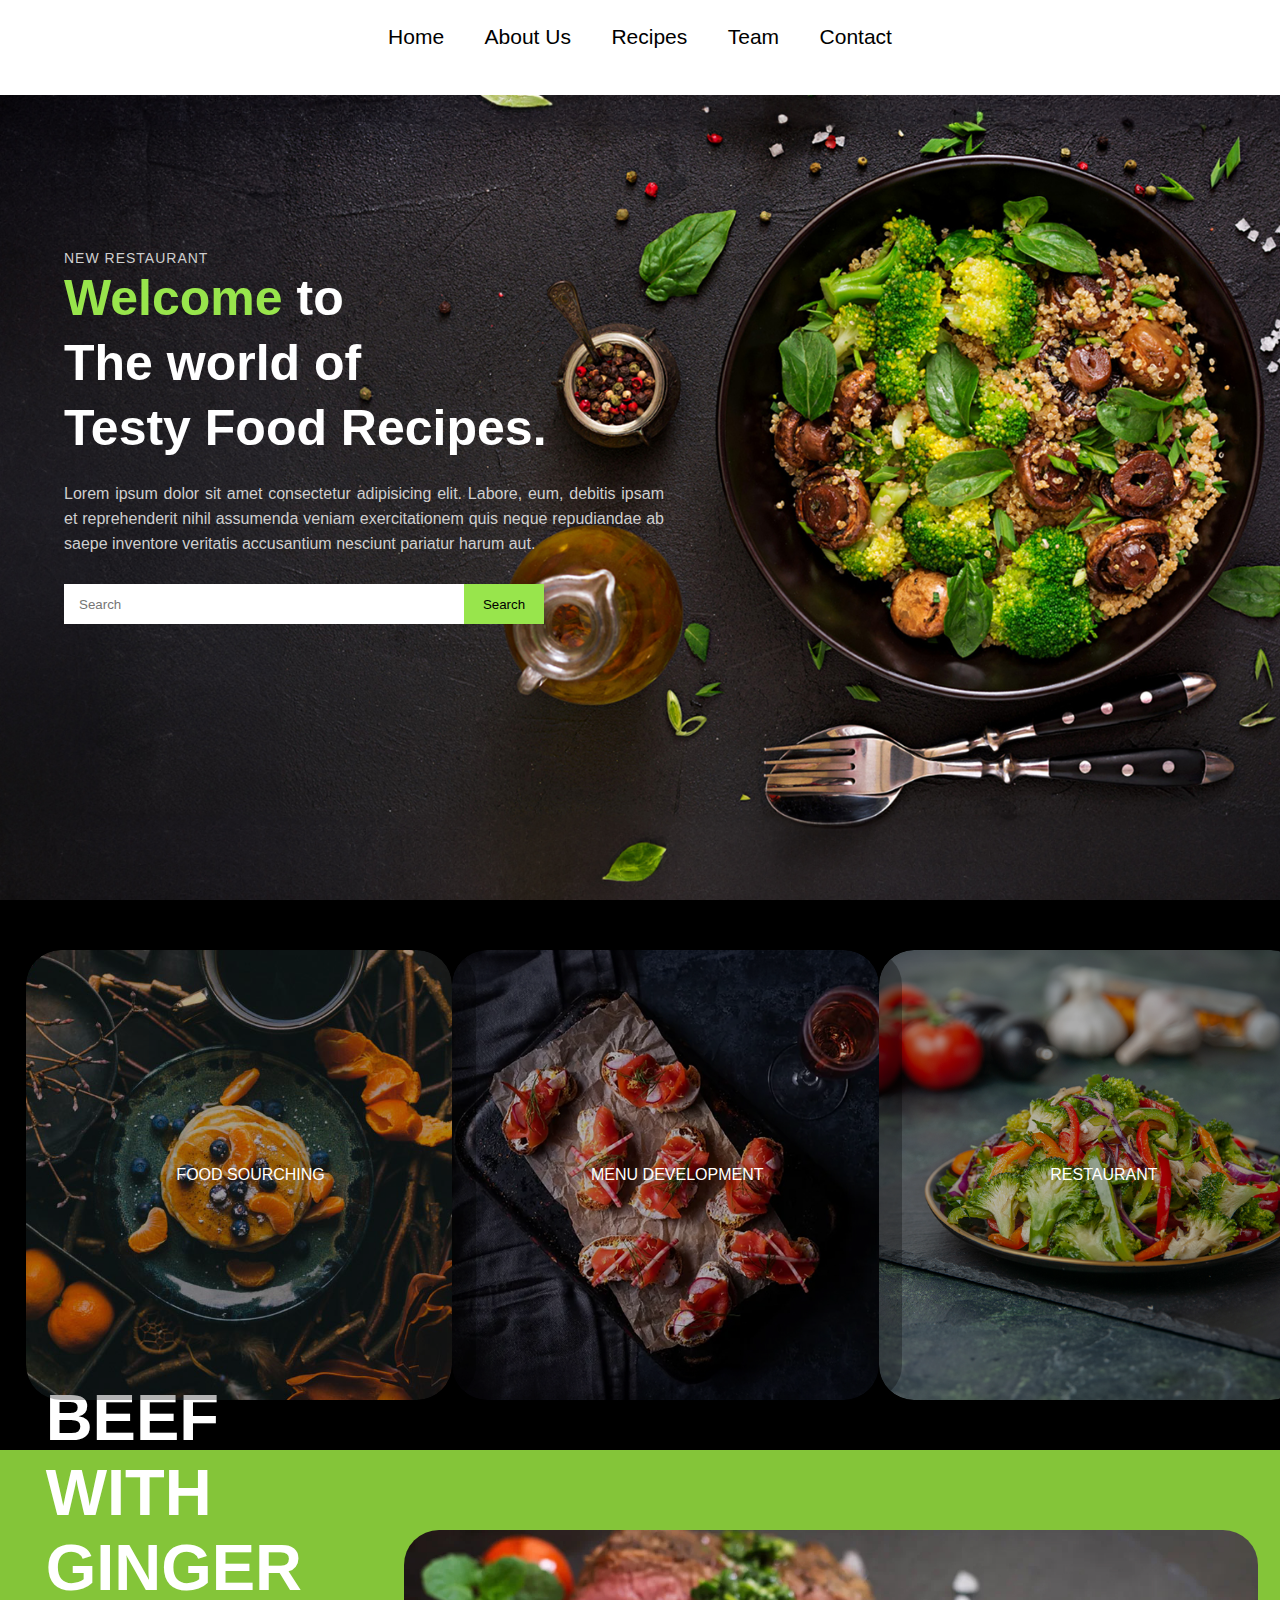
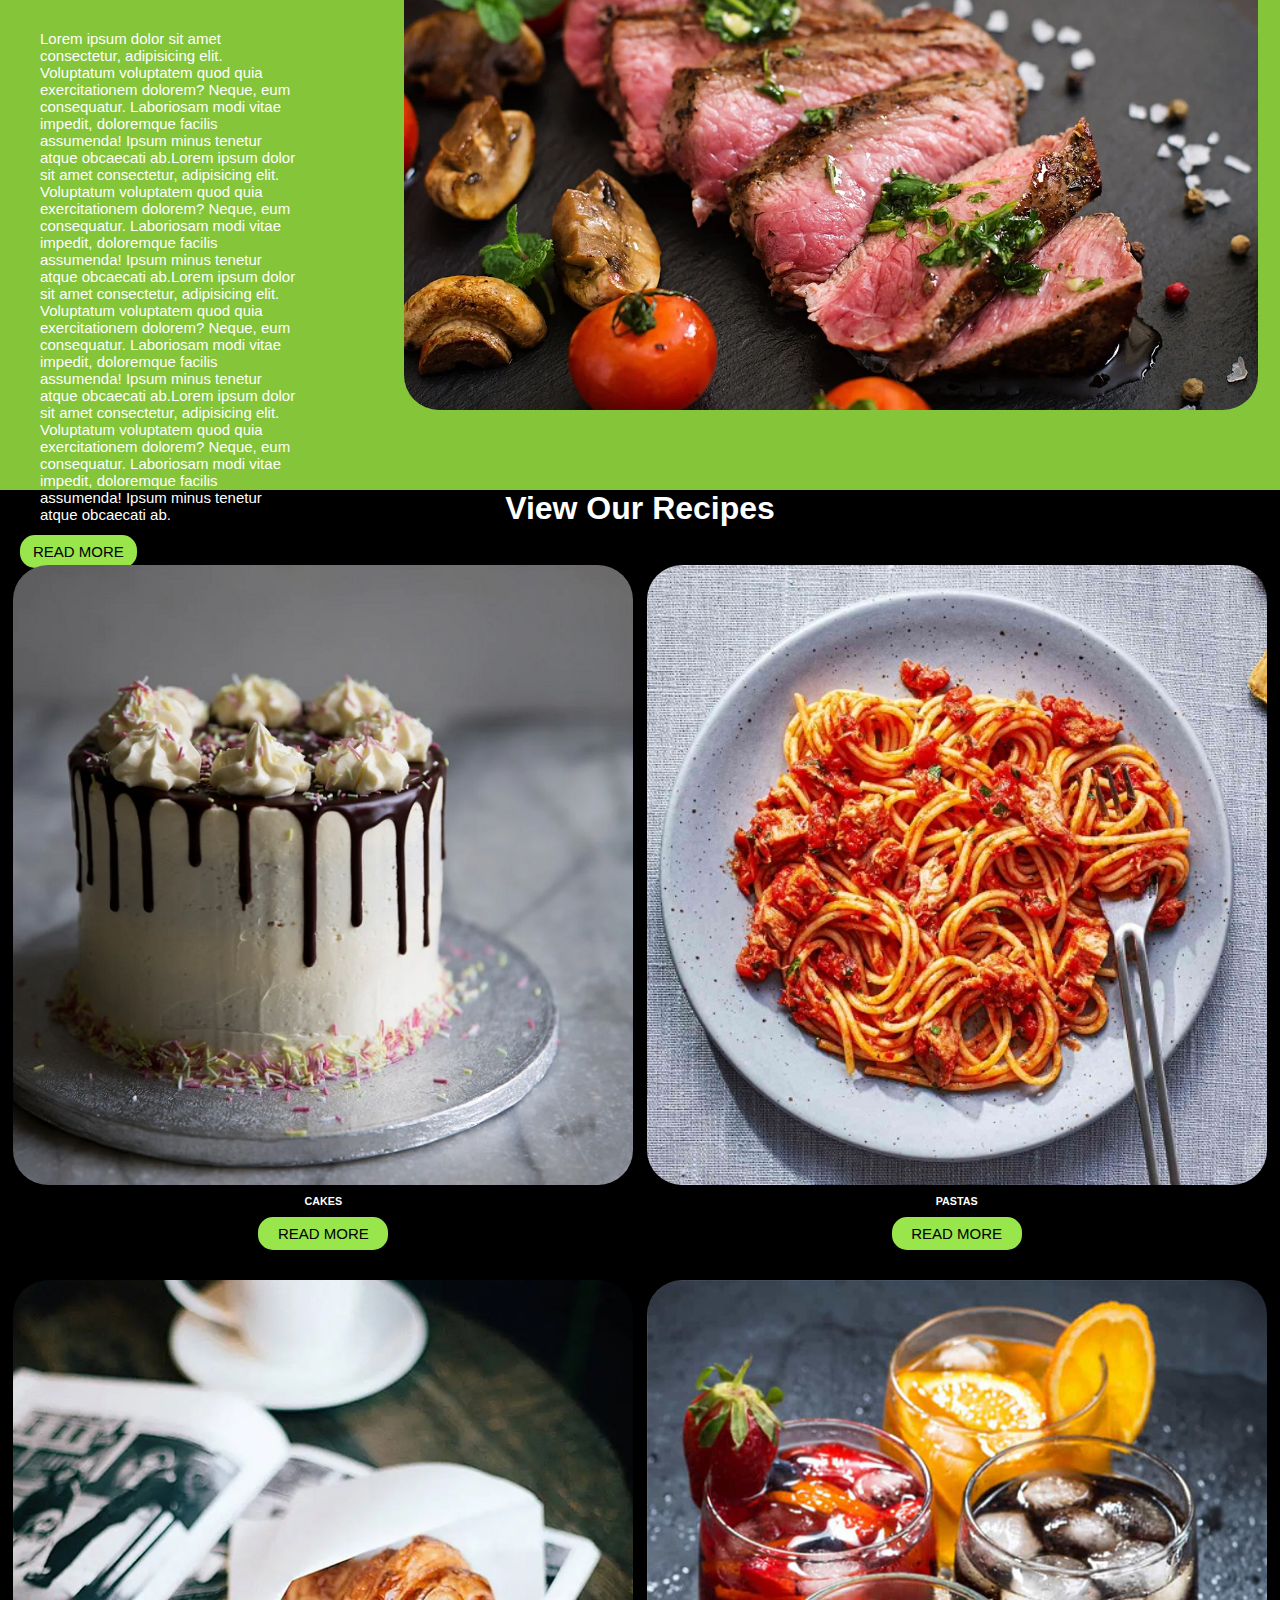
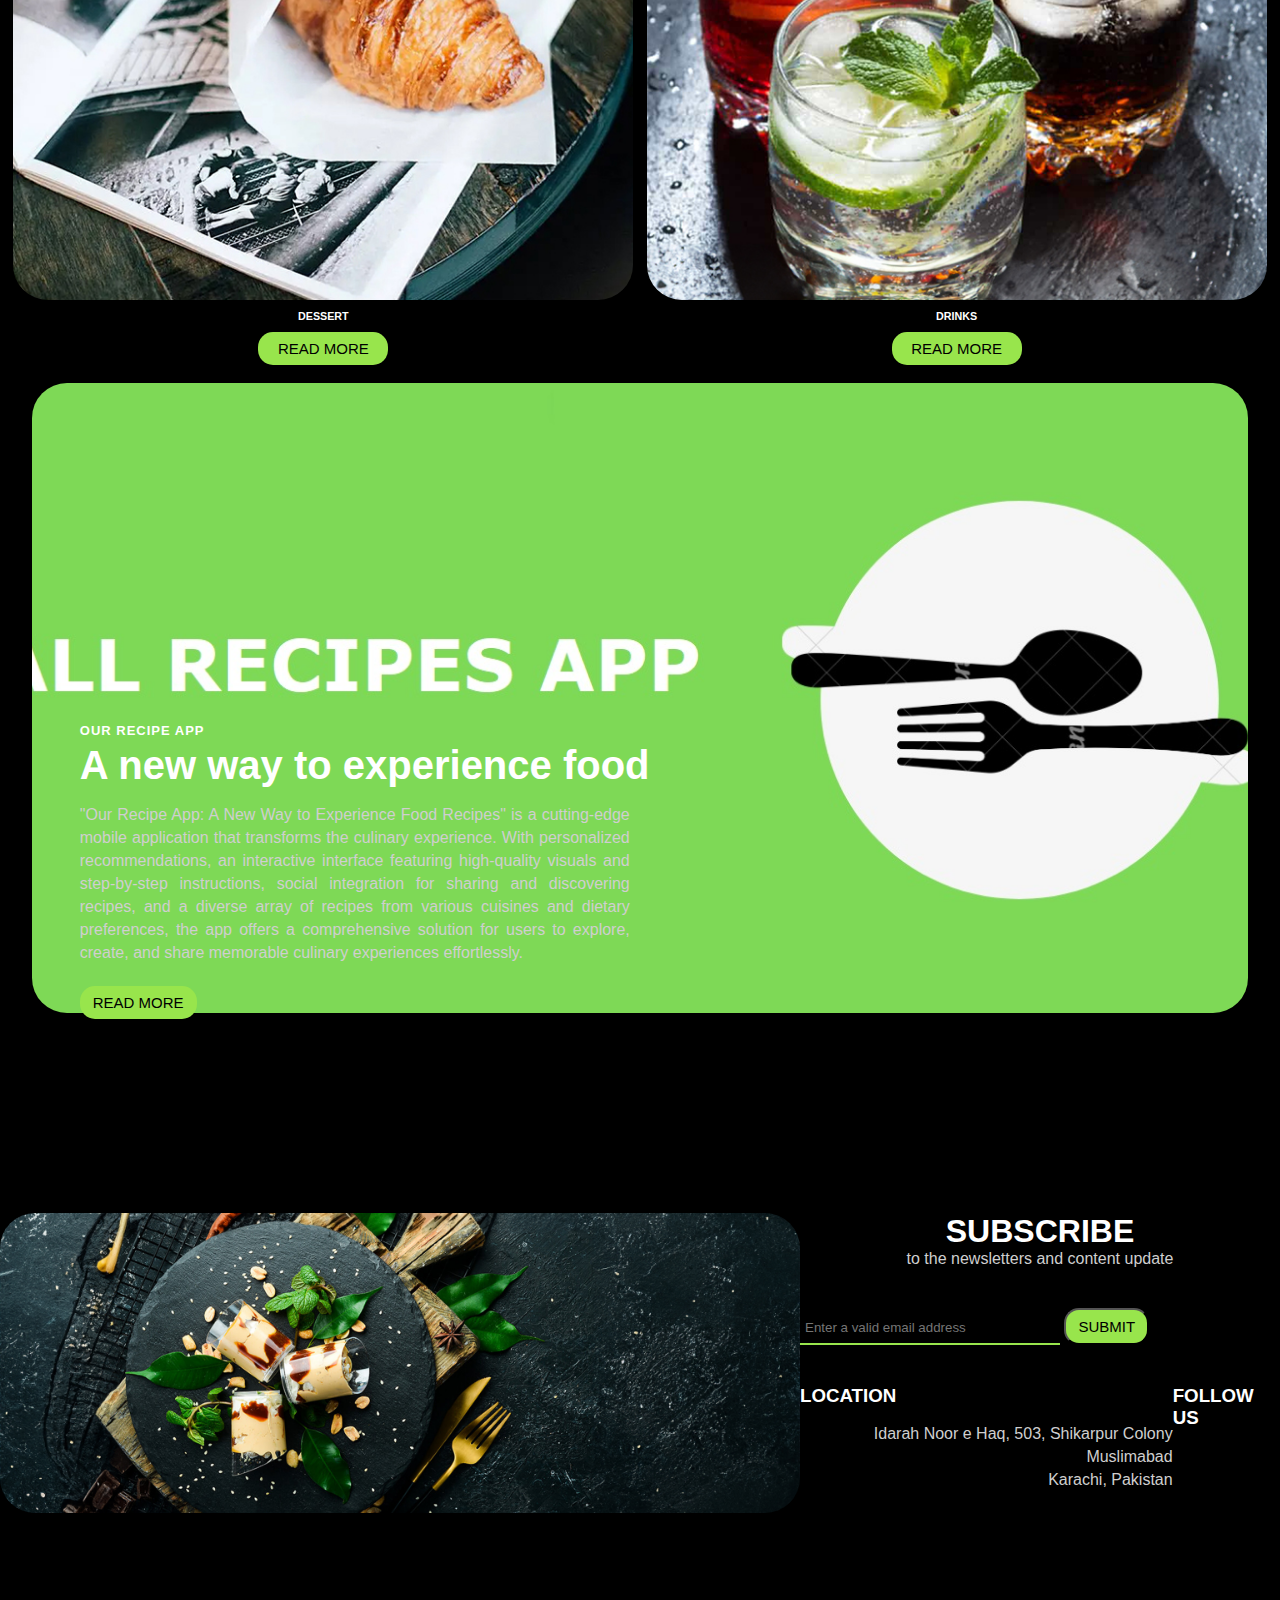
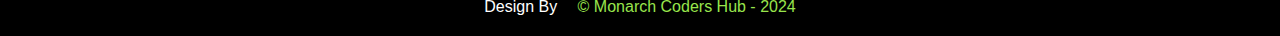
<file: index.html>
<!DOCTYPE html>
<html lang="en">
<head>
    <meta charset="UTF-8">
    <meta name="viewport" content="width=device-width, initial-scale=1.0">
    <title>Food Wedsite</title>
    <link rel="stylesheet" href="./css/style.css">
    <link rel="shortcut icon" href="./image/Screenshot 2024-03-03 190647.png" type="image/x-icon">
    <link rel="stylesheet" href="https://cdnjs.cloudflare.com/ajax/libs/font-awesome/6.4.2/css/all.min.css" integrity="sha512-z3gLpd7yknf1YoNbCzqRKc4qyor8gaKU1qmn+CShxbuBusANI9QpRohGBreCFkKxLhei6S9CQXFEbbKuqLg0DA==" crossorigin="anonymous" referrerpolicy="no-referrer" />
</head>
<body>

    <section>

        <nav>
            <ul>
                <li>Home</li>
                <li><a href="./about-us.html">About Us</a></li>
                <li><a href="./pages/index.html">Recipes</a></li>
                <li>Team</li>
                <li>Contact</li>
            </ul>
        </nav>

        <div class="text">

            <p class="word">NEW RESTAURANT</p>
            <h1><span>Welcome</span> to<br> The world of<br> Testy Food Recipes.</h1>
            <p class="textarea">Lorem ipsum dolor sit amet consectetur adipisicing elit. 
                Labore, eum, debitis ipsam et reprehenderit nihil 
                assumenda veniam exercitationem quis neque repudiandae 
                ab saepe inventore veritatis accusantium nesciunt 
                pariatur harum aut.
            </p>

            <div class="search_bar">

                <i class="fa-solid fa-magnifying-glass"></i>
                <input type="text" placeholder="Search">
                <button>Search</button>

            </div>

        </div>

    </section>


    <div class="second">

        <div class="img_box">

            <div class="img_card">

                <div class="display_text">

                    <p>FOOD SOURCHING</p>

                </div>

                <img src="image/1.jpg">

            </div>

            <div class="img_card">

                <div class="display_text">

                    <p>MENU DEVELOPMENT</p>

                </div>

                <img src="image/2.jpg">

            </div>

            <div class="img_card">

                <div class="display_text">

                    <p>RESTAURANT</p>

                </div>

                <img src="image/3.jpg">

            </div>

        </div>

    </div>

    <div class="description_1">

        <div class="d_text">

            <h1>BEEF WITH GINGER</h1>
            <p class="head_title"></p>
            <p class="desc">
                Lorem ipsum dolor sit amet consectetur, adipisicing elit. 
                Voluptatum voluptatem quod quia exercitationem dolorem? Neque, 
                eum consequatur. Laboriosam modi vitae impedit, doloremque facilis 
                assumenda! Ipsum minus tenetur atque obcaecati ab.Lorem ipsum dolor sit amet consectetur, adipisicing elit. 
                Voluptatum voluptatem quod quia exercitationem dolorem? Neque, 
                eum consequatur. Laboriosam modi vitae impedit, doloremque facilis 
                assumenda! Ipsum minus tenetur atque obcaecati ab.Lorem ipsum dolor sit amet consectetur, adipisicing elit. 
                Voluptatum voluptatem quod quia exercitationem dolorem? Neque, 
                eum consequatur. Laboriosam modi vitae impedit, doloremque facilis 
                assumenda! Ipsum minus tenetur atque obcaecati ab.Lorem ipsum dolor sit amet consectetur, adipisicing elit. 
                Voluptatum voluptatem quod quia exercitationem dolorem? Neque, 
                eum consequatur. Laboriosam modi vitae impedit, doloremque facilis 
                assumenda! Ipsum minus tenetur atque obcaecati ab.
            </p>

            <a href="#" class="dis_btn">READ MORE</a>

        </div>

        <div class="dis_img">

            <img src="image/img_1.jpg">

        </div>

    </div>


    <div class="menu">

        <h1>View Our Recipes</h1>

        <div class="m_box">

            <div class="m_cards">

                <div class="m_img">

                    <img src="image/cake-1.jpg">

                </div>

                <h6>CAKES</h6>

                <a href="#" class="m_btn">READ MORE</a>

            </div>

            <div class="m_cards">

                <div class="m_img">

                    <img src="image/pasta-1.jpg">

                </div>

                <h6>PASTAS</h6>

                <a href="#" class="m_btn">READ MORE</a>

            </div>

        </div>

        <div class="m_box">

            <div class="m_cards">

                <div class="m_img">

                    <img src="image/desert.jpg">

                </div>

                <h6>DESSERT</h6>

                <a href="#" class="m_btn">READ MORE</a>

            </div>

            <div class="m_cards">

                <div class="m_img">

                    <img src="image/drinks.jpeg">

                </div>

                <h6>DRINKS</h6>

                <a href="#" class="m_btn">READ MORE</a>

            </div>

        </div>

    </div>


    <div class="banner">

        <div class="b_text">

            <h6>OUR RECIPE APP</h6>
            <h1>A new way to experience food</h1>
            <p>
                "Our Recipe App: A New Way to Experience Food Recipes" is a cutting-edge mobile application that transforms the culinary experience. With personalized recommendations, an interactive interface featuring high-quality visuals and step-by-step instructions, social integration for sharing and discovering recipes, and a diverse array of recipes from various cuisines and dietary preferences, the app offers a comprehensive solution for users to explore, create, and share memorable culinary experiences effortlessly.
            </p>
            <a href="#" class="b_btn">READ MORE</a>

        </div>

        <img src="image/banner.jpg">

    </div>


    <div class="contact">

        <div class="c_image">

            <img src="image/subscribe.jpg">

        </div>

        <div class="subscribe">

            <h1>SUBSCRIBE</h1>
            <p class="title">to the newsletters and content update</p>
            <div class="c_search">

                <input type="text" placeholder="Enter a valid email address">
                <button>SUBMIT</button>

            </div>

            <div class="address">

                <div class="place">

                    <h3>LOCATION</h3>
                    <p>Idarah Noor e Haq, 503, Shikarpur Colony Muslimabad </p>
                    <p>Karachi, Pakistan</p>

                </div>

                <div class="follow">

                    <h3>FOLLOW US</h3>
                    <div class="icon">

                        <i class="fa-brands fa-facebook-f"></i>
                        <i class="fa-brands fa-twitter"></i>
                        <i class="fa-brands fa-instagram"></i>
                        <i class="fa-brands fa-google-plus-g"></i>

                    </div>

                </div>

            </div>

        </div>

    </div>

    <p class="end">Design By<span><i class="fa-solid fa-face-grin"></i>
        &copy; Monarch Coders Hub - 2024 </span></p>

    
</body>
</html>
</file>
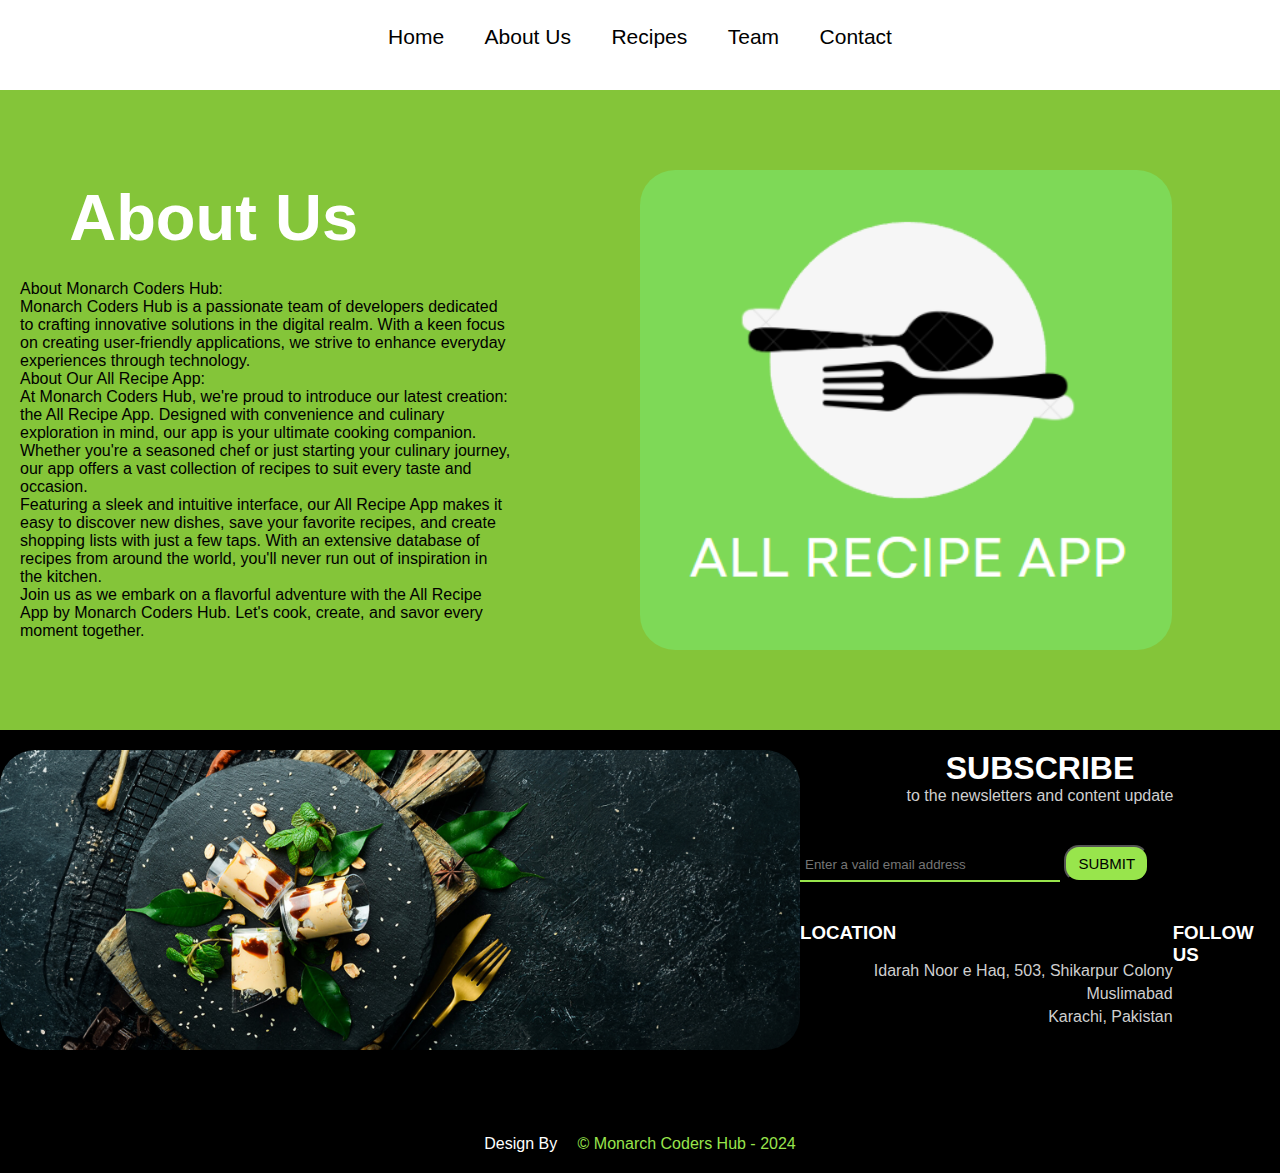
<file: about-us.html>
<!DOCTYPE html>
<html lang="en">
<head>
    <meta charset="UTF-8">
    <meta name="viewport" content="width=device-width, initial-scale=1.0">
    <title>Food Wedsite</title>
    <link rel="stylesheet" href="./css/style.css">
    <link rel="shortcut icon" href="./image/Screenshot 2024-03-03 190647.png" type="image/x-icon">
    <link rel="stylesheet" href="https://cdnjs.cloudflare.com/ajax/libs/font-awesome/6.4.2/css/all.min.css" integrity="sha512-z3gLpd7yknf1YoNbCzqRKc4qyor8gaKU1qmn+CShxbuBusANI9QpRohGBreCFkKxLhei6S9CQXFEbbKuqLg0DA==" crossorigin="anonymous" referrerpolicy="no-referrer" />
</head>
<body>

    <section  class="abt">

        <nav>
            <ul>
                <li><a href="./index.html">Home</a></li>
                <li><a href="./about-us.html">About Us</a></li>
                <li><a href="./pages/index.html">Recipes</a></li>
                <li>Team</li>
                <li>Contact</li>
            </ul>
        </nav>
        </section>

<div class="description_1">

    <div class="d_text">

        <h1>About Us</h1>
       
        <p class="desc">
            <p>About Monarch Coders Hub:</p>
<p>Monarch Coders Hub is a passionate team of developers dedicated to crafting innovative solutions in the digital realm. With a keen focus on creating user-friendly applications, we strive to enhance everyday experiences through technology.</p>

<p>About Our All Recipe App:</p>
<p>At Monarch Coders Hub, we're proud to introduce our latest creation: the All Recipe App. Designed with convenience and culinary exploration in mind, our app is your ultimate cooking companion. Whether you're a seasoned chef or just starting your culinary journey, our app offers a vast collection of recipes to suit every taste and occasion.</p>

<p>Featuring a sleek and intuitive interface, our All Recipe App makes it easy to discover new dishes, save your favorite recipes, and create shopping lists with just a few taps. With an extensive database of recipes from around the world, you'll never run out of inspiration in the kitchen.</p>

<p>Join us as we embark on a flavorful adventure with the All Recipe App by Monarch Coders Hub. Let's cook, create, and savor every moment together.
        </p>

       

    </div>

    <div class="dis_img">

        <img src="./image/Screenshot 2024-03-03 190647.png">

    </div>

</div>
<div class="contact">

    <div class="c_image">

        <img src="image/subscribe.jpg">

    </div>

    <div class="subscribe">

        <h1>SUBSCRIBE</h1>
        <p class="title">to the newsletters and content update</p>
        <div class="c_search">

            <input type="text" placeholder="Enter a valid email address">
            <button>SUBMIT</button>

        </div>

        <div class="address">

            <div class="place">

                <h3>LOCATION</h3>
                <p>Idarah Noor e Haq, 503, Shikarpur Colony Muslimabad </p>
                <p>Karachi, Pakistan</p>

            </div>

            <div class="follow">

                <h3>FOLLOW US</h3>
                <div class="icon">

                    <i class="fa-brands fa-facebook-f"></i>
                    <i class="fa-brands fa-twitter"></i>
                    <i class="fa-brands fa-instagram"></i>
                    <i class="fa-brands fa-google-plus-g"></i>

                </div>

            </div>

        </div>

    </div>

</div>

<p class="end">Design By<span><i class="fa-solid fa-face-grin"></i>
    &copy; Monarch Coders Hub - 2024 </span></p>


</body>
</html>
</file>
<file: css/style.css>
*{
    margin: 0;
    padding: 0;
    
    font-family: Verdana, Geneva, Tahoma, sans-serif;
    
}

section{
    width: 100%;
    height: 100vh;
    background-color: #f8f4ec;
    background-image: url(../image/background.jpg);
    background-size: cover;
    background-position: center;
}
.abt{
    background-image: none;
    height: 90px;
}


section  nav, .abt nav {
    width: 100%;
    height: 70px;
    padding-top: 25px;
    background: #fff;
}

section nav ul, .abt nav ul {
    list-style: none;
    text-align: center;
}

section nav ul li, .abt nav ul li{
    display: inline-block;
    font-size: 21px;
    margin: 0 18px;
    font-family: inherit;
    cursor: pointer;
    transition: 0.4s;
}
section nav ul li a, .abt nav ul li a{
    text-decoration: none;
    color: inherit;
    font-size: inherit;
    font-family: inherit;
}

section nav ul li:hover, .abt nav ul li:hover{
    color: #98e54c;
}

section .text{
    position: absolute;
    top: 250px;
    left: 5%;
}

section .text .word{
    color: #cfcfcf;
    font-size: 14px;
    letter-spacing: 1px;
}

section .text h1{
    font-size: 50px;
    color: #fff;
    line-height: 65px;
}

section .text h1 span{
    color: #98e54c;
}

section .text .textarea{
    width: 600px;
    margin-top: 20px;
    color: #cfcfcf;
    text-align: justify;
    line-height: 25px;
}

section .text .search_bar{
    width: 400px;
    padding: 0 10px;
    background: #fff;
    margin-top: 28px;
}

section .text .search_bar input{
    width: 359px;
    height: 40px;
    background: none;
    border: none;
    outline: none;
    padding: 0 5px;
}

section .text .search_bar button{
    position: absolute;
    left: 400px;
    width: 80px;
    height: 40px;
    cursor: pointer;
    background: #98e54c;
    border: 0;
}

/*second*/

.second{
    width: 100%;
    height: auto;
    background: #000;
    padding: 50px 0;
}

.second .img_box{
    width: 100%;
    height: 450px;
    padding: 0 2%;
    display: flex;
}

.second .img_box .img_card{
    width: 450px;
    height: 450px;
    display: flex;
    margin: 0 auto;
    border-radius: 35px;
    overflow: hidden;
}

.second .img_box .img_card .display_text{
    width: 450px;
    height: 450px;
    background: rgba(0,0,0,0.3);
    border-radius: 35px;
    position: absolute;
}

.second .img_box .img_card .display_text p{
    color: #fff;
    position: absolute;
    top: 50%;
    left: 50%;
    transform: translate(-50%,-50%);
}

.second .img_box .img_card img{
    width: 100%;
    height: 100%;
    object-fit: cover;
    object-position: center;
    border-radius: 35px;
}

/*description_1*/

.description_1{
    width: 100%;
    height: 600px;
    display: flex;
    align-items: center;
    /* justify-content: space-around; */
    padding-bottom: 20px;
    background-color: #84c539;
    padding: 20px;
    
}

.description_1 .d_text h1{
    color: #ffffff;
    font-size: 65px;
    font-family: inherit;
    margin-bottom: 25px;
    padding-left: 10%;
}

.description_1 .d_text .head_title{
    margin-bottom: 15px;
    color: #fff;
}

.description_1 .d_text .desc{
    width: 100%;
    text-align:left;
    color: #ffffff !important;
    font-size: 15px;
    margin: 20px;

    
}

.description_1 .d_text .dis_btn{
    text-decoration: none;
    color: #000;
    padding: 8px 13px;
    background: #98e54c;
    font-size: 15px;
    border-radius: 15px;
    font-family: inherit;
}

.description_1 .dis_img{
    width: 80%;
    height: 80%;
    border-radius: 35px;
    padding-right: 10%;
    padding-left: 10%;
   
}

.description_1 .dis_img img{
    width: auto;
    height: 100%;
    object-fit: cover;
    /* object-position: center; */
    border-radius: 35px;
}

/*menu*/

.menu{
    width: 100%;
    height: auto;
    background: #000;
}

.menu h1{
    color: #fff;
    font-family: inherit;
    text-align: center;
    margin-bottom: 25px;
}

.menu .m_box{
    width: 100%;
    height: auto;
    display: flex;
    padding: 1% 0;
    align-items: center;
    justify-content: space-evenly;
    margin: 0 auto;
}

.menu .m_box .m_cards{
    width: 620px;
    height: 690px;
}

.menu .m_box .m_cards .m_img{
    width: 620px;
    height: 620px;
    border-radius: 35px;
    overflow: hidden;
}

.menu .m_box .m_cards .m_img img{
    width: 100%;
    height: 100%;
    object-fit: cover;
    object-position: center;
}

.menu .m_box .m_cards h6{
    color: #fff;
    text-align: center;
    margin: 10px 0;
}

.menu .m_box .m_cards .m_btn{
    width: 130px;
    display: flex;
    align-items: center;
    justify-content: center;
    margin: 0 auto;
    text-decoration: none;
    color: #000000;
    background: #98e54c;
    padding: 8px 0;
    font-size: 15px;
    border-radius: 15px;
    font-family: inherit;
}


/*banner*/

.banner{
    width: 100%;
    height: 90vh;
    background: #000000;
}

.banner .b_text{
    position: absolute;
}

.banner .b_text h6{
    color: #fff;
    letter-spacing: 1px;
    position: relative;
    top: 340px;
    left: 14%;
    font-size: 13px;
}

.banner .b_text h1{
    color: #fff;
    position: relative;
    top: 345px;
    left: 14%;
    font-size: 40px;
}

.banner .b_text p{
    width: 550px;
    color: #cfcfcf;
    position: relative;
    top: 360px;
    left: 14%;
    text-align: justify;
    line-height: 23px;
}

.banner .b_text .b_btn{
    width: 130px;
    position: relative;
    top: 390px;
    left: 14%;
    text-decoration: none;
    color: #000;
    background: #98e54c;
    padding: 8px 0;
    font-size: 15px;
    border-radius: 15px;
    padding: 8px 13px;
    font-family: inherit;
}

.banner img{
    width: 95%;
    height: 630px;
    display: flex;
    margin: 0 auto;
    object-fit: cover;
    object-position: center;
    border-radius: 35px;
}


/*contact*/

.contact{
    width: 100%;
    height: 345px;
    padding: 20px 0;
    background: #000;
    display: flex;
    justify-content: space-around;
}

.contact .c_image img{
    width: 800px;
    height: 300px;
    object-fit: cover;
    object-position: center;
    border-radius: 35px;
}

.contact .subscribe h1{
    color: #fff;
    font-family: inherit;
    text-align: center;
}

.contact .subscribe .title{
    color: #cfcfcf;
    text-align: center;
}

.contact .subscribe .c_search{
    margin: 40px 0;
}

.contact .subscribe .c_search input{
    width: 250px;
    padding: 8px 5px;
    background: none;
    border-top: 0;
    border-left: 0;
    border-right: 0;
    outline: none;
    color: #cfcfcf;
    border-color: #98e54c;
}

.contact .subscribe .c_search button{
    text-decoration: none;
    color: #000;
    background: #98e54c;
    padding: 8px 12px;
    font-size: 15px;
    border-radius: 15px;
    font-family: inherit;
}

.contact .subscribe .address{
    display: flex;
    justify-content: space-between;
}

.contact .subscribe .address .place h3{
    font-family: inherit;
    color: #fff;
    margin-bottom: 15px;
}

.contact .subscribe .address .place p{
    color: #cfcfcf;
    font-family: inherit;
    text-align: right;
    line-height: 23px;
}

.contact .subscribe .address .follow{
    font-family: inherit;
    color: #fff;
    margin-bottom: 15px;
}

.contact .subscribe .address .follow .icon{
    letter-spacing: 5px;
    margin: 20px 0 10px 0;
    cursor: pointer;
    transition: 0.4s;
}

.contact .subscribe .address .follow .icon i:hover{
    color: #98e54c;
}

p.end{
    padding: 20px 0;
    text-align: center;
    width: 100%;
    background: #000;
    color: #fff;
}

p.end span{
    color: #98e54c;
}

p.end span i{
    margin: 0 8px;
}



::-webkit-scrollbar{
    width: 10px;
}

::-webkit-scrollbar-thumb{
    background-color: #98e54c;
    border-radius: 20px;
}
/* @media screen and (min-width: 400px) and (max-width:600px) {
    section nav {
    flex-direction: column;
    }
    section nav {
    width: 100%;
    margin-top: 20px;
    }
 
   
    div{
        flex-direction: column;  
    }
    div .dis_img img{
        width: 200px;
    } */
    
    @media screen and (min-width: 300px) and (max-width: 768px) {
        section .text {
            position: absolute;
            top: 50%;
            left: 50%;
            transform: translate(-50%, -50%);
            text-align: left;
            padding: 0;
        }
        .description_1{
            flex-direction: column;
        }
    
        section .text h1 {
            font-size: 50px;
            line-height: 65px;
        }
    
        section .text .textarea {
            width: 600px;
            margin-top: 20px;
            text-align: justify;
        }
        .description_1 .dis_img{
            width: 250px;
        }
        section .text .search_bar {
            width: 400px;
            margin-top: 28px;
        }
    
        section .text .search_bar input {
            width: 359px;
        }
        .contact .c_image img{
            width: 250px;
        }
    
        section .text .search_bar button {
            position: absolute;
            left: 400px;
            width: 80px;
        }
    .contact{
        flex-direction: column;
    }}
        /* @media screen and (min-width: 500px) and (max-width: 768px) {
            section .text h1 {
                font-size: 40px;
                line-height: 50px;
            }
        
            section .text .textarea {
                width: 80%;
                margin: 20px auto;
            }
        
            section .text .search_bar {
                width: 60%;
                margin-top: 28px;
            }
        
            section .text .search_bar input {
                width: 80%;
            }
        
            section .text .search_bar button {
                position: relative;
                left: 0;
                width: 20%;
            }
        }
         */
</file>
